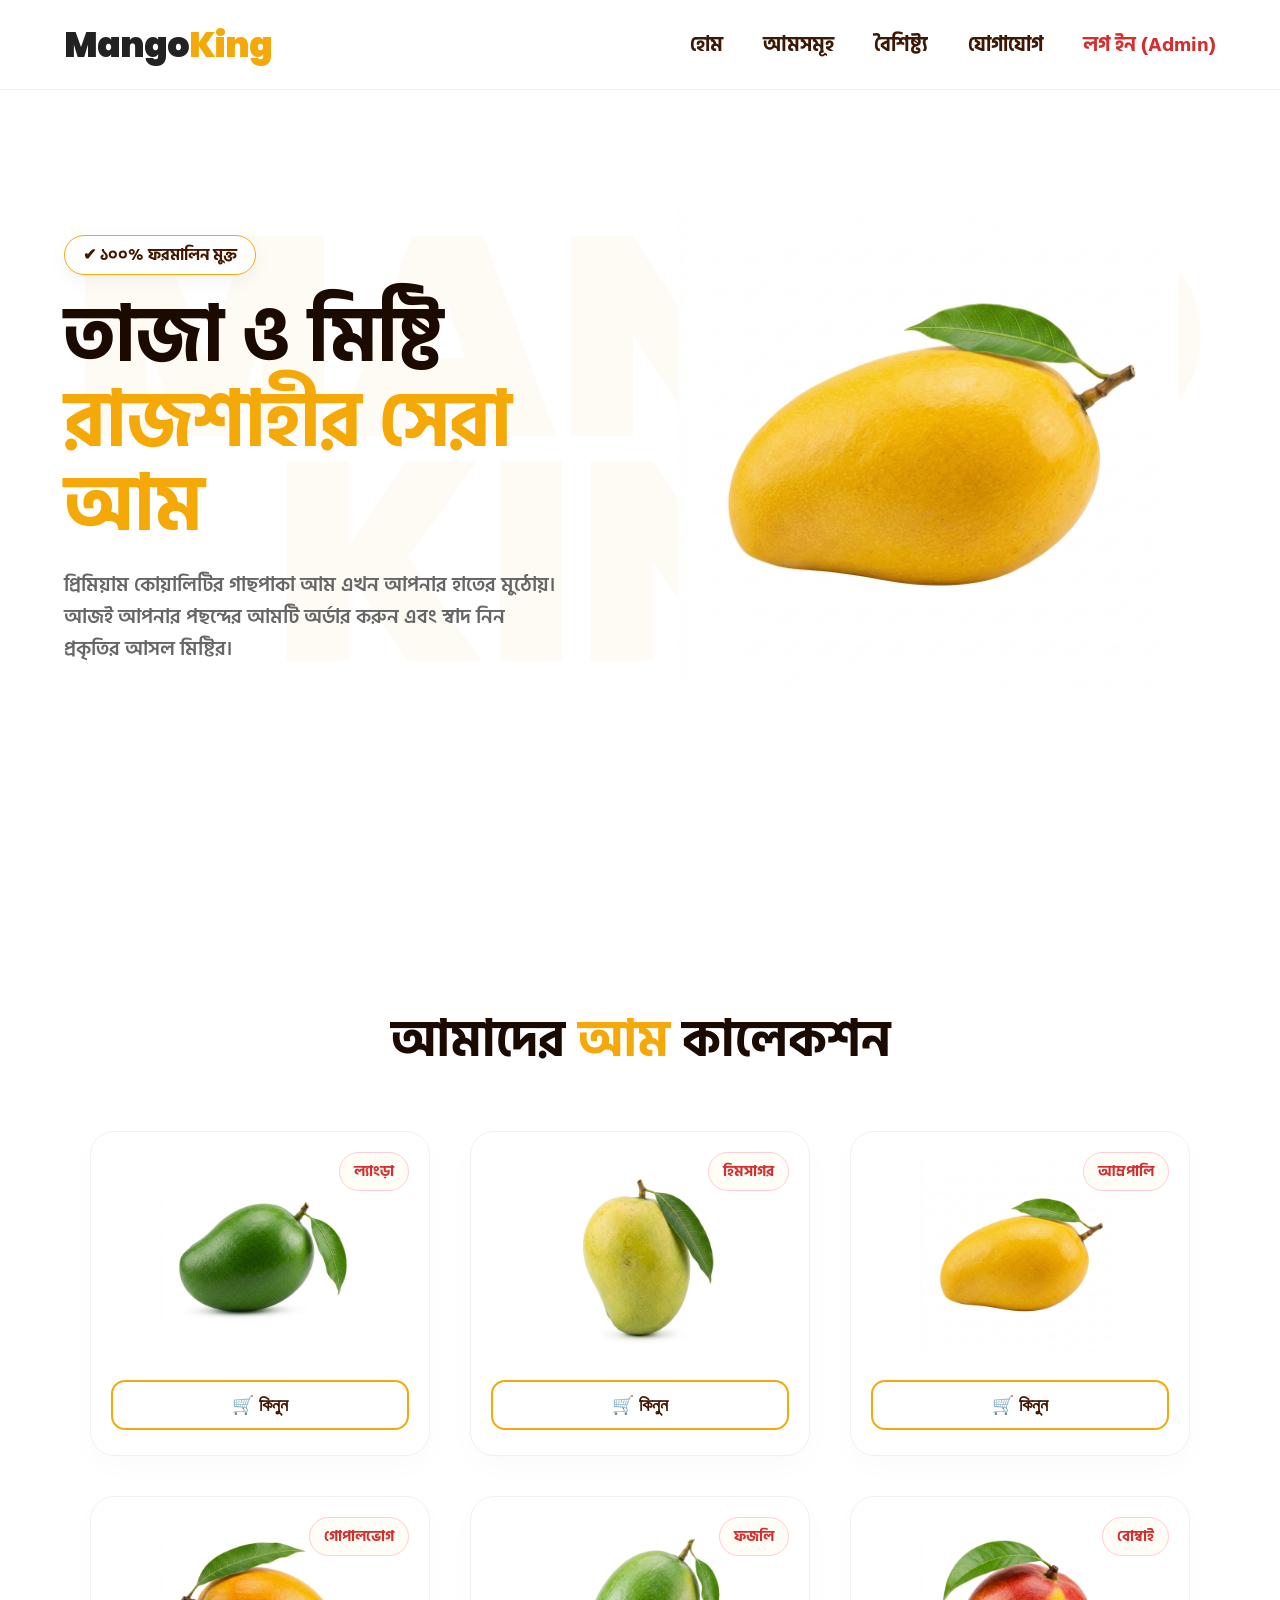
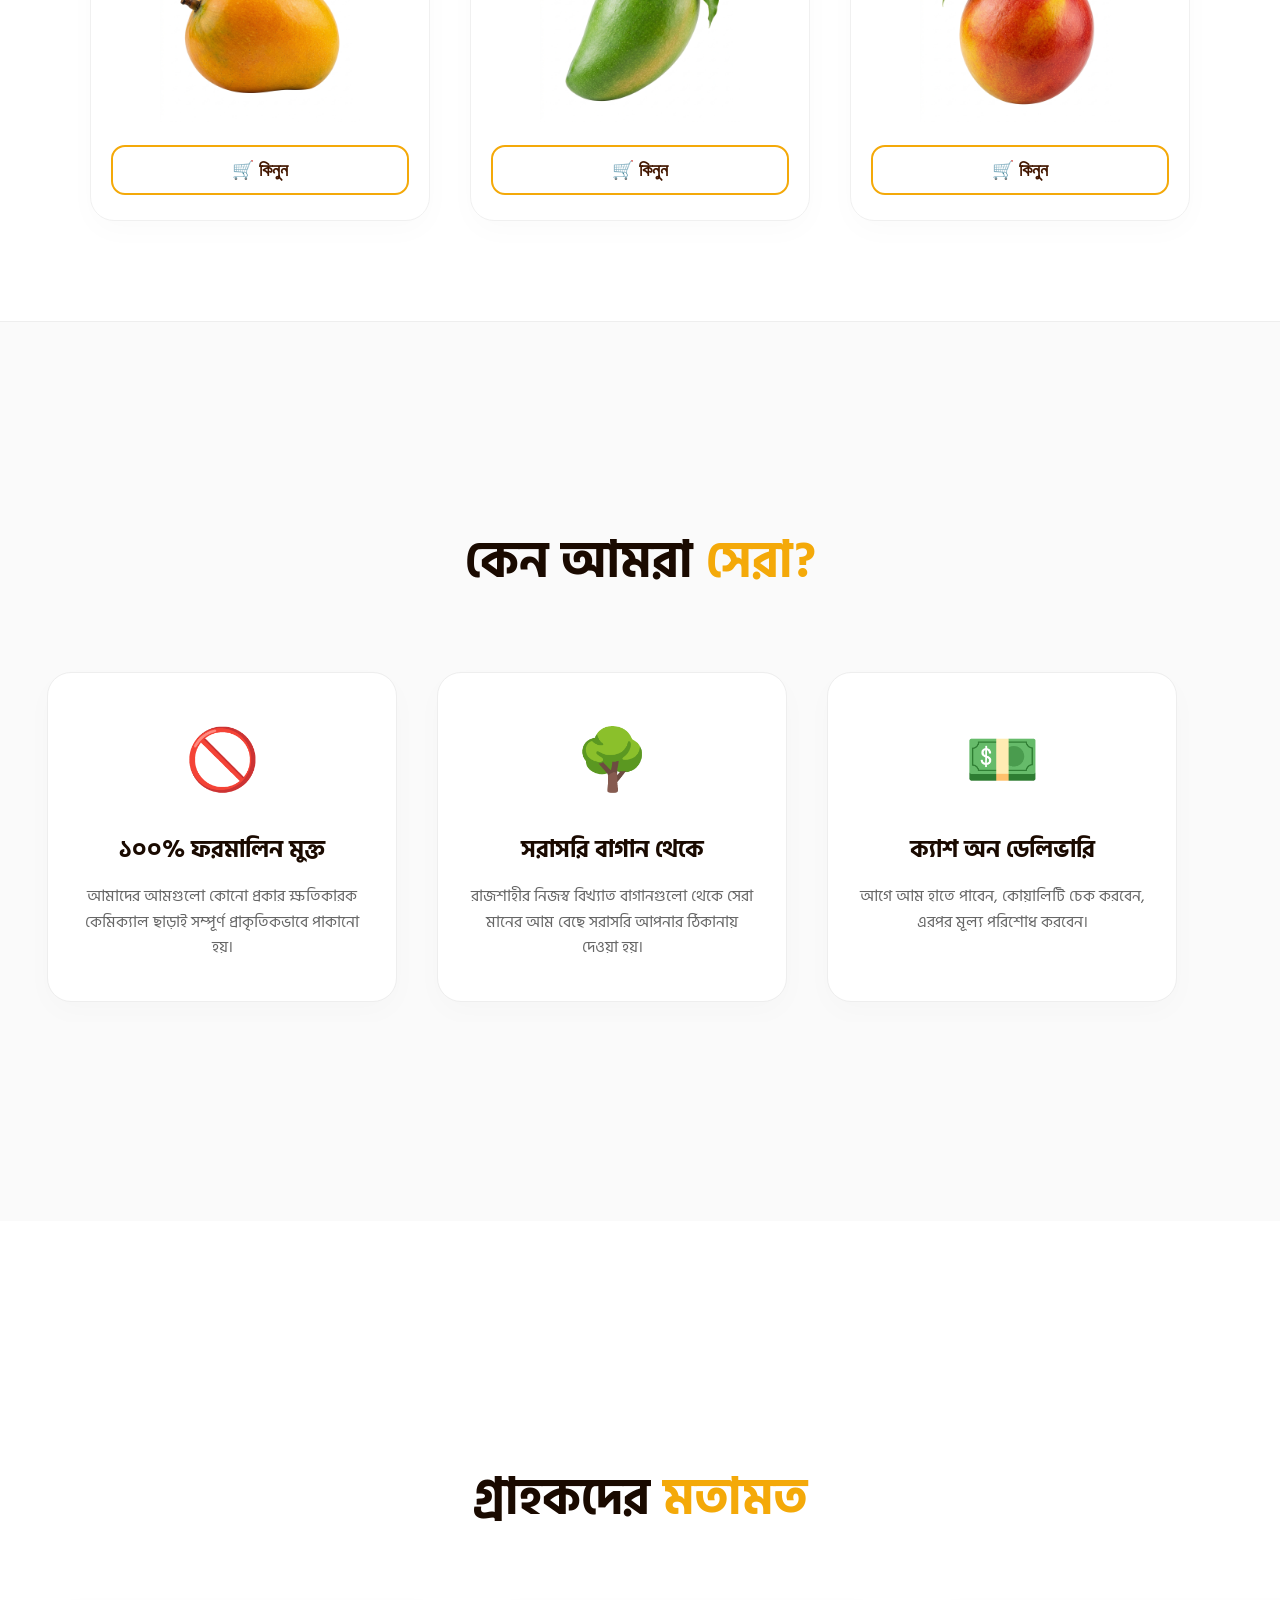
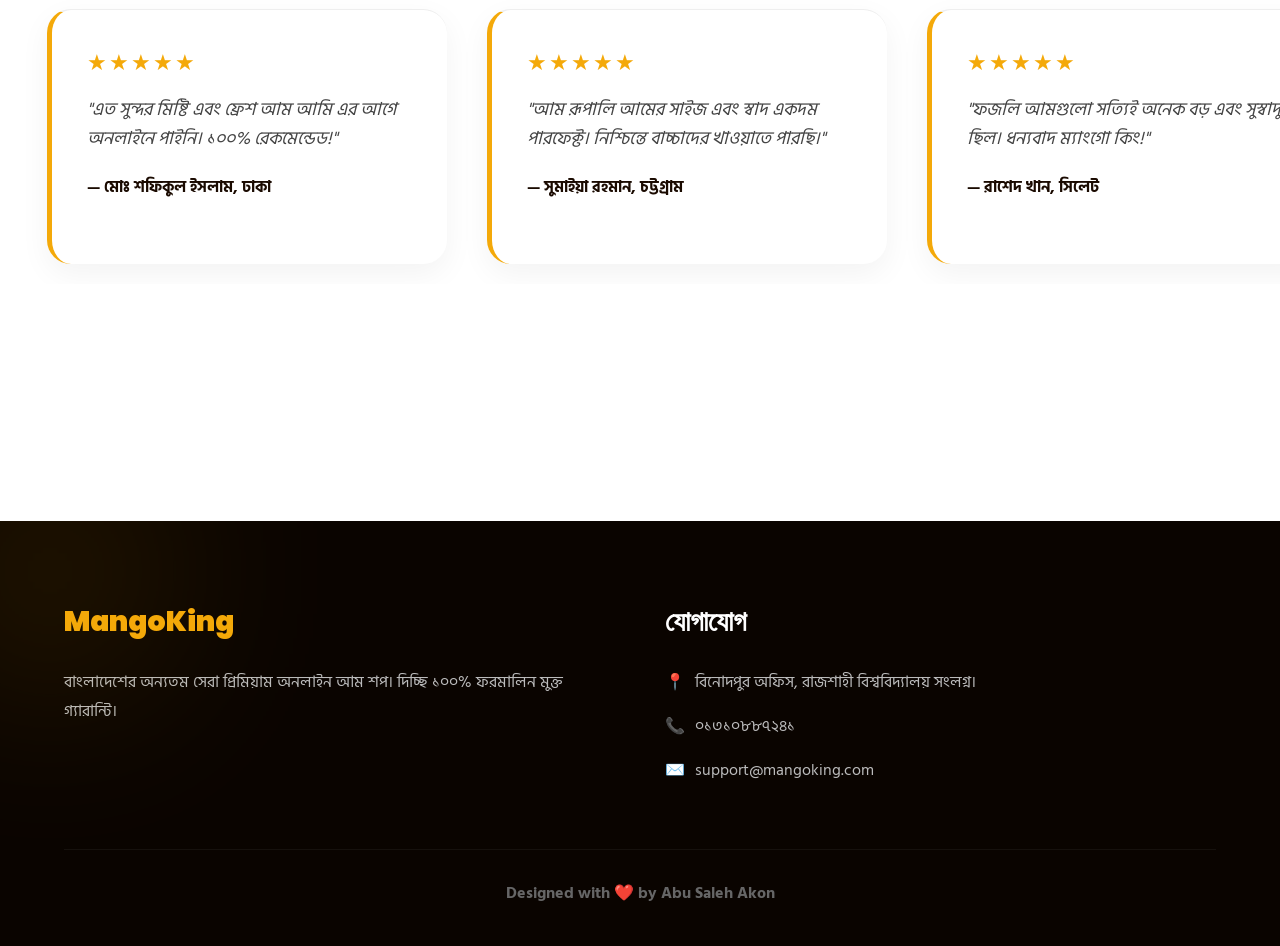
<file: index.html>
<!DOCTYPE html>
<html lang="bn">
<head>
  <meta charset="UTF-8" />
  <meta name="viewport" content="width=device-width, initial-scale=1.0, maximum-scale=1.0, user-scalable=no" />
  <title>MangoKing - Premium Magical Store</title>

  <link href="https://fonts.googleapis.com/css2?family=Hind+Siliguri:wght@500;700;800;900&family=Poppins:wght@700;800;900&display=swap" rel="stylesheet">

  <style>
    * { margin: 0; padding: 0; box-sizing: border-box; }

    /* MAGICAL MANGO CURSOR & SCROLL SNAP */
    html {
      scroll-snap-type: y mandatory;
      scroll-behavior: smooth;
    }
    body {
      font-family: "Hind Siliguri", sans-serif; background: #ffffff; color: #3a1505;
      overflow-x: hidden;
      cursor: url('data:image/svg+xml;utf8,<svg xmlns="http://www.w3.org/2000/svg" width="28" height="28" viewBox="0 0 64 64"><path fill="%23f4a909" stroke="%233d1805" stroke-width="2" d="M32 60c-15.5 0-28-12.5-28-28 0-15.5 12.5-28 28-28 15.5 0 28 12.5 28 28 0 15.5-12.5 28-28 28z"/></svg>') 14 14, auto;
    }

    ::-webkit-scrollbar { width: 0; display: none; }

    /* SNAP SECTIONS */
    section {
      min-height: 100vh;
      scroll-snap-align: start;
      scroll-snap-stop: always;
      position: relative;
      display: flex; flex-direction: column; justify-content: center;
    }

    /* GLASSMORPHISM HEADER & MOBILE MENU */
    header {
      height: 90px; background: rgba(255, 255, 255, 0.7); backdrop-filter: blur(25px); -webkit-backdrop-filter: blur(25px);
      display: flex; align-items: center; justify-content: space-between;
      padding: 0 5%; position: fixed; top: 0; left: 0; right: 0; z-index: 1000; transition: all 0.3s ease;
      border-bottom: 1px solid rgba(0, 0, 0, 0.05);
    }
    header.scrolled { box-shadow: 0 10px 30px rgba(0,0,0,0.05); }

    .logo { font-family: "Poppins", sans-serif; font-size: 35px; font-weight: 900; color: #222; z-index: 1001; letter-spacing: -1px; }
    .logo span { color: #f4a909; }

    nav { display: flex; gap: 40px; font-size: 20px; font-weight: 800; }
    nav a { color: #3d1805; text-decoration: none; transition: 0.3s; position: relative; }
    nav a:hover { color: #e06000; }
    nav a::after { content: ''; position: absolute; left: 0; bottom: -5px; width: 0; height: 3px; background: #e06000; transition: 0.3s; }
    nav a:hover::after { width: 100%; }

    .menu-btn { display: none; font-size: 35px; color: #3d1805; cursor: pointer; z-index: 1001; }

    /* HIGHLY REALISTIC FALLING LEAVES */
    #leaves-container { position: fixed; top: 0; left: 0; width: 100vw; height: 100vh; pointer-events: none; z-index: 999; overflow: hidden; }
    .falling-leaf {
      position: absolute; top: -150px;
      background: url('data:image/svg+xml;utf8,<svg xmlns="http://www.w3.org/2000/svg" viewBox="0 0 100 300"><defs><linearGradient id="g" x1="0%25" y1="0%25" x2="100%25" y2="100%25"><stop offset="0%25" stop-color="%2366bb6a"/><stop offset="50%25" stop-color="%232e7d32"/><stop offset="100%25" stop-color="%231b5e20"/></linearGradient></defs><path fill="url(%23g)" d="M50 10 C 90 80 80 230 50 290 C 20 230 10 80 50 10 Z"/><path stroke="%231b5e20" stroke-width="3" fill="none" d="M50 10 Q 50 150 50 290"/><path stroke="%234caf50" stroke-width="1.5" fill="none" opacity="0.6" d="M50 150 L75 100 M50 180 L70 140 M50 210 L65 180 M50 150 L25 100 M50 180 L30 140 M50 210 L35 180"/></svg>') no-repeat center/contain;
      opacity: 0.5; animation: fall linear infinite;
    }
    @keyframes fall { 0% { transform: translateY(-150px) rotate(-15deg) translateX(0); opacity: 0; } 10% { opacity: 0.8; } 90% { opacity: 0.8; } 100% { transform: translateY(110vh) rotate(45deg) translateX(200px); opacity: 0; } }

    /* ULTRA-PREMIUM HERO SECTION (FIXED LAYOUT) */
    .hero { 
      background: #ffffff; overflow: hidden; display: flex; align-items: center; justify-content: center; padding: 100px 5%;
    }
    
    .hero-bg-text {
      position: absolute; top: 50%; left: 50%; transform: translate(-50%, -50%);
      font-family: "Poppins", sans-serif; font-size: 22vw; font-weight: 900; line-height: 0.8;
      color: #f4a909; opacity: 0.04; text-align: center; white-space: nowrap; pointer-events: none; z-index: 1;
    }

    .hero-container {
      display: flex; align-items: center; justify-content: space-between; max-width: 1200px; width: 100%; z-index: 10;
    }

    .hero-content {
      flex: 1; max-width: 600px;
    }
    .eyebrow {
      display: inline-flex; align-items: center; gap: 8px; background: #fff;
      padding: 6px 18px; border-radius: 40px; font-size: 16px; font-weight: 800; color: #431700;
      margin-bottom: 20px; box-shadow: 0 5px 20px rgba(0,0,0,0.05); border: 1px solid #f4a909;
    }
    .main-title {
      font-size: clamp(45px, 6vw, 80px); line-height: 1.1; font-weight: 900; letter-spacing: -1px; color: #1a0a00;
    }
    .main-title span { color: #f4a909; display: block; }
    .hero-desc {
      font-size: 20px; color: #666; margin-top: 20px; line-height: 1.6; font-weight: 600; max-width: 500px;
    }

    .hero-image-wrapper {
      flex: 1; display: flex; justify-content: center; position: relative;
    }
    .hero-image-wrapper img {
      width: 100%; max-width: 500px; object-fit: contain; mix-blend-mode: multiply;
      animation: heroFloat 4s ease-in-out infinite alternate;
    }
    @keyframes heroFloat { 0% { transform: translateY(0px); } 100% { transform: translateY(-20px); } }

    /* PAGE 2: MANGO COLLECTION (CLEAN GRID) */
    .mango-page { background: #ffffff; padding: 100px 5%; }
    .section-title { font-size: 50px; font-weight: 900; color: #1a0a00; margin-bottom: 50px; text-align: center; opacity: 0; transform: translateY(40px); transition: all 1s ease-out; }
    .section-title.visible { opacity: 1; transform: translateY(0); }
    .section-title span { color: #f4a909; }

    .mango-grid { display: grid; grid-template-columns: repeat(3, 1fr); gap: 40px; max-width: 1100px; margin: 0 auto; width: 100%; }
    
    .sleek-card {
      background: #fff; border-radius: 24px; padding: 25px 20px; text-align: center;
      border: 1px solid #f0f0f0; box-shadow: 0 10px 30px rgba(0,0,0,0.02); position: relative;
      opacity: 0; transform: translateY(40px); transition: all 0.8s cubic-bezier(0.175, 0.885, 0.32, 1.275);
    }
    .sleek-card.visible { opacity: 1; transform: translateY(0); }
    .sleek-card:hover { transform: translateY(-10px); box-shadow: 0 25px 50px rgba(244, 169, 9, 0.1); border-color: #f4a909; }
    
    .sleek-card img { width: 100%; max-width: 200px; height: 200px; object-fit: contain; mix-blend-mode: multiply; transition: 0.4s; }
    .sleek-card:hover img { transform: scale(1.08) rotate(3deg); }
    
    .sleek-badge {
      position: absolute; top: 20px; right: 20px;
      background: #fffdf5; color: #d32f2f; border: 1px solid #ffcdd2;
      padding: 6px 14px; border-radius: 30px; font-size: 15px; font-weight: 900;
    }

    .sleek-buy-btn {
      width: 100%; background: #fff; color: #431700; border: 2px solid #f4a909;
      padding: 12px; border-radius: 14px; font-size: 18px; font-weight: 900; cursor: pointer;
      margin-top: 15px; transition: 0.3s;
    }
    .sleek-buy-btn:hover { background: #f4a909; color: #fff; transform: translateY(-3px); }
    .sleek-buy-btn:active { transform: scale(0.95); }

    /* PAGE 3: FEATURES */
    .features-page { background: #fafafa; padding: 100px 0; overflow: hidden; border-top: 1px solid #eee; }
    .features-page .section-title { padding: 0 5%; }
    .drag-scroll { display: flex; gap: 40px; width: 100%; overflow-x: auto; padding: 20px 5%; scroll-behavior: auto; -webkit-overflow-scrolling: touch; cursor: grab; }
    .drag-scroll::-webkit-scrollbar { display: none; }
    .drag-item { flex: 0 0 auto; user-select: none; }
    
    .feature-card { background: #fff; border-radius: 24px; padding: 40px 30px; text-align: center; transition: all 0.4s ease; width: 350px; opacity: 0; transform: translateY(40px); border: 1px solid #eee; box-shadow: 0 10px 30px rgba(0,0,0,0.02); }
    .feature-card.visible { opacity: 1; transform: translateY(0); pointer-events: all; }
    .f-icon { font-size: 60px; margin-bottom: 20px; display: inline-block; animation: floatIcon 3s infinite ease-in-out alternate; }
    @keyframes floatIcon { 0% { transform: translateY(0); } 100% { transform: translateY(-10px); } }
    .feature-card h3 { font-size: 24px; color: #1a0a00; margin-bottom: 15px; font-weight: 900; }
    .feature-card p { font-size: 16px; color: #666; line-height: 1.6; }

    /* PAGE 4: TESTIMONIALS */
    .testi-page { background: #ffffff; padding: 100px 0; overflow: hidden; position: relative; }
    .testi-page .section-title { padding: 0 5%; }
    .testi-card { background: #fff; width: 400px; padding: 35px; border-radius: 24px; box-shadow: 0 10px 30px rgba(0,0,0,0.05); border-left: 5px solid #f4a909; border-top: 1px solid #eee; opacity: 0; transform: translateY(40px); transition: all 0.6s ease-out; }
    .testi-card.visible { opacity: 1; transform: translateY(0); pointer-events: all; }
    .stars { color: #f4a909; font-size: 22px; margin-bottom: 15px; letter-spacing: 2px; }
    .testi-text { font-size: 18px; color: #444; font-style: italic; margin-bottom: 20px; line-height: 1.6; }
    .customer { font-weight: 900; color: #1a0a00; font-size: 16px; }

    /* FOOTER SECTION */
    footer { background: #0a0400; color: #fff; padding: 80px 5% 40px; position: relative; overflow: hidden; min-height: unset; scroll-snap-align: end; }
    footer::before { content: ""; position: absolute; top: -50px; left: -50px; width: 200px; height: 200px; background: #f4a909; filter: blur(100px); opacity: 0.15; pointer-events: none; }
    .footer-grid { display: grid; grid-template-columns: repeat(auto-fit, minmax(250px, 1fr)); gap: 50px; max-width: 1200px; margin: 0 auto; margin-bottom: 50px; }
    .footer-col h3 { font-size: 28px; font-family: "Poppins", sans-serif; color: #f4a909; margin-bottom: 25px; font-weight: 900; }
    .footer-col p { font-size: 16px; line-height: 1.8; color: #bbb; margin-bottom: 15px; display: flex; align-items: flex-start; gap: 10px; }
    .footer-bottom { text-align: center; padding-top: 30px; border-top: 1px solid rgba(255,255,255,0.05); color: #666; font-size: 16px; font-weight: 800; }
    .footer-bottom span { color: #f4a909; animation: heartbeat 1.5s infinite; display: inline-block; }
    @keyframes heartbeat { 0%, 100% { transform: scale(1); } 50% { transform: scale(1.3); } }

    /* DYNAMIC CHECKOUT MODAL */
    .checkout-modal { position: fixed; inset: 0; background: rgba(255, 255, 255, 0.9); backdrop-filter: blur(15px); z-index: 2000; display: flex; align-items: center; justify-content: center; opacity: 0; pointer-events: none; transition: 0.4s; padding: 20px; }
    .checkout-modal.active { opacity: 1; pointer-events: all; }
    .modal-content { width: 100%; max-width: 900px; height: 85vh; background: #fff; border-radius: 30px; overflow: hidden; display: flex; box-shadow: 0 30px 60px rgba(0,0,0,0.1); border: 1px solid #eee; transform: translateY(50px) scale(0.95); transition: 0.5s cubic-bezier(0.175, 0.885, 0.32, 1.275); }
    .checkout-modal.active .modal-content { transform: translateY(0) scale(1); }
    
    .modal-left { flex: 1; background: #fafafa; position: relative; display: flex; flex-direction: column; justify-content: center; align-items: center; padding: 40px; text-align: center; border-right: 1px solid #eee; }
    .modal-left img { width: 250px; height: 250px; object-fit: contain; margin-bottom: 20px; mix-blend-mode: multiply; }
    .modal-left h2 { font-size: 45px; font-weight: 900; color: #1a0a00; margin-bottom: 10px; }
    .mango-type-label { font-size: 20px; font-weight: 800; color: #e06000; }

    .modal-right { flex: 1.2; background: #fff; padding: 40px; display: flex; flex-direction: column; overflow-y: auto; position: relative; }
    .close-btn { position: absolute; top: 20px; right: 20px; font-size: 24px; cursor: pointer; color: #999; background: #f5f5f5; border-radius: 50%; width: 40px; height: 40px; display: flex; align-items: center; justify-content: center; transition: 0.3s; }
    .close-btn:hover { background: #ffebee; color: #d32f2f; transform: rotate(90deg); }

    .form-title { font-size: 26px; font-weight: 900; color: #1a0a00; margin-bottom: 20px; }
    .package-grid { display: grid; grid-template-columns: repeat(3, 1fr); gap: 10px; margin-bottom: 25px; }
    .package-card { background: #fafafa; border: 2px solid transparent; border-radius: 12px; padding: 15px 10px; text-align: center; cursor: pointer; transition: 0.3s; }
    .package-card h4 { font-size: 20px; font-weight: 900; color: #333; }
    .package-card.selected { border-color: #f4a909; background: #fff; box-shadow: 0 10px 20px rgba(244, 169, 9, 0.1); }

    .input-group { margin-bottom: 15px; }
    .input-group label { display: block; font-size: 15px; font-weight: 800; color: #777; margin-bottom: 5px; }
    .input-group input, .input-group textarea { width: 100%; padding: 15px; border: 2px solid #eee; border-radius: 10px; font-family: inherit; font-size: 16px; transition: 0.3s; background: #fcfcfc; }
    .input-group input:focus, .input-group textarea:focus { outline: none; border-color: #f4a909; background: #fff; }

    .billing-section { background: #fafafa; padding: 20px; border-radius: 12px; margin-bottom: 20px; }
    .bill-row { display: flex; justify-content: space-between; font-size: 16px; font-weight: 700; color: #555; margin-bottom: 10px; }
    .bill-row.total { font-size: 22px; font-weight: 900; color: #d32f2f; border-top: 2px dashed #ddd; padding-top: 15px; margin-top: 10px; }

    .confirm-btn { background: #1a0a00; color: #fff; width: 100%; padding: 18px; border: none; border-radius: 12px; font-size: 20px; font-weight: 900; font-family: inherit; cursor: pointer; transition: 0.3s; box-shadow: 0 10px 25px rgba(0,0,0,0.1); }
    .confirm-btn:hover { background: #f4a909; transform: translateY(-3px); box-shadow: 0 15px 30px rgba(244, 169, 9, 0.3); }

    .success-overlay { position: absolute; inset: 0; background: #fff; z-index: 50; display: flex; flex-direction: column; align-items: center; justify-content: center; opacity: 0; pointer-events: none; transition: 0.5s; text-align: center; padding: 30px; }
    .success-overlay.active { opacity: 1; pointer-events: all; }
    .success-icon { font-size: 80px; color: #4caf50; margin-bottom: 15px; }

    /* =========================================================
       📱 ULTIMATE MOBILE RESPONSIVENESS OVERHAUL
       ========================================================= */
    @media (max-width: 900px) {
      section { height: auto; min-height: 100vh; padding: 80px 5% 40px; }
      
      header { padding: 0 20px; height: 75px; }
      .logo { font-size: 28px; }
      .menu-btn { display: block; font-size: 30px; }
      
      nav {
        position: fixed; top: 0; right: -100%; width: 280px; height: 100vh;
        background: rgba(255, 255, 255, 0.95); backdrop-filter: blur(35px); -webkit-backdrop-filter: blur(35px);
        flex-direction: column; align-items: flex-start; padding: 100px 40px;
        box-shadow: -10px 0 30px rgba(0,0,0,0.1); transition: 0.4s ease;
      }
      nav.active { right: 0; }
      nav a { font-size: 18px; border-bottom: 1px solid rgba(0,0,0,0.05); width: 100%; padding-bottom: 15px; }

      /* Mobile Hero Fix (Stacked) */
      .hero { padding-top: 120px; align-items: flex-start; }
      .hero-container { flex-direction: column; text-align: center; }
      .hero-content { margin-bottom: 30px; max-width: 100%; }
      .hero-bg-text { font-size: 45vw; top: 30%; }
      .eyebrow { font-size: 14px; padding: 4px 12px; margin-bottom: 10px; }
      .main-title { font-size: 38px; }
      .hero-desc { font-size: 16px; margin: 15px auto 0; }
      .hero-image-wrapper img { max-width: 300px; height: 300px; }
      
      /* Mango Grid Mobile Fix (2 columns, Breathable) */
      .mango-page { padding-top: 100px; }
      .section-title { font-size: 32px; margin-bottom: 30px; }
      .mango-grid { grid-template-columns: repeat(2, 1fr); gap: 15px; }
      .sleek-card { padding: 15px 10px; border-radius: 16px; }
      .sleek-card img { height: 110px; max-width: 100%; margin-bottom: 5px; }
      .sleek-badge { top: 10px; right: 10px; font-size: 12px; padding: 3px 8px; }
      .sleek-buy-btn { font-size: 14px; padding: 8px; margin-top: 5px; border-radius: 8px; }

      .feature-card { width: 280px; padding: 30px 20px; }
      .testi-card { width: 300px; padding: 25px 20px; }

      .modal-content { flex-direction: column; height: 95vh; border-radius: 20px; }
      .modal-left { flex: none; height: 250px; padding: 20px; }
      .modal-left img { height: 120px; width: 120px; margin-bottom: 10px; }
      .modal-left h2 { font-size: 32px; }
      .modal-right { padding: 20px; }
      .package-card h4 { font-size: 16px; padding: 10px; }
    }
  </style>
</head>

<body>
  
  <div id="leaves-container"></div>

  <!-- HEADER -->
  <header id="mainHeader">
    <div class="logo">Mango<span>King</span></div>
    <nav id="navMenu">
      <a href="#hero" onclick="closeMenu()">হোম</a>
      <a href="#collection" onclick="closeMenu()">আমসমূহ</a>
      <a href="#features" onclick="closeMenu()">বৈশিষ্ট্য</a>
      <a href="#footer" onclick="closeMenu()">যোগাযোগ</a>
      <a href="admin.html" style="color:#d32f2f;">লগ ইন (Admin)</a>
    </nav>
    <div class="menu-btn" onclick="toggleMenu()">☰</div>
  </header>

  <!-- HERO SECTION (FIXED LAYOUT) -->
  <section class="hero" id="hero">
    <div class="hero-bg-text">MANGO<br>KING</div>
    <div class="hero-container">
      <div class="hero-content">
        <div class="eyebrow">✔ ১০০% ফরমালিন মুক্ত</div>
        <h1 class="main-title">তাজা ও মিষ্টি<br><span>রাজশাহীর সেরা আম</span></h1>
        <p class="hero-desc">প্রিমিয়াম কোয়ালিটির গাছপাকা আম এখন আপনার হাতের মুঠোয়। আজই আপনার পছন্দের আমটি অর্ডার করুন এবং স্বাদ নিন প্রকৃতির আসল মিষ্টির।</p>
      </div>
      <div class="hero-image-wrapper">
        <img src="mango_amrapali.png" alt="Premium Mango">
      </div>
    </div>
  </section>

  <!-- PAGE 2: MANGO COLLECTION (Breathable Grid) -->
  <section id="collection" class="mango-page">
    <h2 class="section-title reveal-target">আমাদের <span>আম</span> কালেকশন</h2>
    <div class="mango-grid">
      <div class="sleek-card reveal-target" style="transition-delay: 0.1s">
        <div class="sleek-badge">ল্যাংড়া</div>
        <img src="mango_langra.png" alt="Langra">
        <button class="sleek-buy-btn" onclick="openModal('ল্যাংড়া', 'mango_langra.png')">🛒 কিনুন</button>
      </div>
      <div class="sleek-card reveal-target" style="transition-delay: 0.2s">
        <div class="sleek-badge">হিমসাগর</div>
        <img src="mango_himsagar.png" alt="Himsagar">
        <button class="sleek-buy-btn" onclick="openModal('হিমসাগর', 'mango_himsagar.png')">🛒 কিনুন</button>
      </div>
      <div class="sleek-card reveal-target" style="transition-delay: 0.3s">
        <div class="sleek-badge">আম্রপালি</div>
        <img src="mango_amrapali.png" alt="Amrapali">
        <button class="sleek-buy-btn" onclick="openModal('আম্রপালি', 'mango_amrapali.png')">🛒 কিনুন</button>
      </div>
      <div class="sleek-card reveal-target" style="transition-delay: 0.4s">
        <div class="sleek-badge">গোপালভোগ</div>
        <img src="mango_gopalbhog.png" alt="Gopalbhog">
        <button class="sleek-buy-btn" onclick="openModal('গোপালভোগ', 'mango_gopalbhog.png')">🛒 কিনুন</button>
      </div>
      <div class="sleek-card reveal-target" style="transition-delay: 0.5s">
        <div class="sleek-badge">ফজলি</div>
        <img src="mango_fazli.png" alt="Fazli">
        <button class="sleek-buy-btn" onclick="openModal('ফজলি', 'mango_fazli.png')">🛒 কিনুন</button>
      </div>
      <div class="sleek-card reveal-target" style="transition-delay: 0.6s">
        <div class="sleek-badge">বোম্বাই</div>
        <img src="mango_bombai.png" alt="Bombai">
        <button class="sleek-buy-btn" onclick="openModal('বোম্বাই', 'mango_bombai.png')">🛒 কিনুন</button>
      </div>
    </div>
  </section>

  <!-- PAGE 3: FEATURES -->
  <section id="features" class="features-page">
    <h2 class="section-title reveal-target">কেন আমরা <span>সেরা?</span></h2>
    <div class="drag-scroll" id="featureScroller">
      <div class="drag-item feature-card reveal-target">
        <div class="f-icon">🚫</div>
        <h3>১০০% ফরমালিন মুক্ত</h3>
        <p>আমাদের আমগুলো কোনো প্রকার ক্ষতিকারক কেমিক্যাল ছাড়াই সম্পূর্ণ প্রাকৃতিকভাবে পাকানো হয়।</p>
      </div>
      <div class="drag-item feature-card reveal-target" style="transition-delay: 0.2s">
        <div class="f-icon">🌳</div>
        <h3>সরাসরি বাগান থেকে</h3>
        <p>রাজশাহীর নিজস্ব বিখ্যাত বাগানগুলো থেকে সেরা মানের আম বেছে সরাসরি আপনার ঠিকানায় দেওয়া হয়।</p>
      </div>
      <div class="drag-item feature-card reveal-target" style="transition-delay: 0.4s">
        <div class="f-icon">💵</div>
        <h3>ক্যাশ অন ডেলিভারি</h3>
        <p>আগে আম হাতে পাবেন, কোয়ালিটি চেক করবেন, এরপর মূল্য পরিশোধ করবেন।</p>
      </div>
    </div>
  </section>

  <!-- PAGE 4: TESTIMONIALS -->
  <section class="testi-page">
    <h2 class="section-title reveal-target">গ্রাহকদের <span>মতামত</span></h2>
    <div class="drag-scroll" id="testiScroller">
      <div class="drag-item testi-card reveal-target">
        <div class="stars">★★★★★</div>
        <p class="testi-text">"এত সুন্দর মিষ্টি এবং ফ্রেশ আম আমি এর আগে অনলাইনে পাইনি। ১০০% রেকমেন্ডেড!"</p>
        <p class="customer">— মোঃ শফিকুল ইসলাম, ঢাকা</p>
      </div>
      <div class="drag-item testi-card reveal-target" style="transition-delay: 0.2s">
        <div class="stars">★★★★★</div>
        <p class="testi-text">"আম রূপালি আমের সাইজ এবং স্বাদ একদম পারফেক্ট। নিশ্চিন্তে বাচ্চাদের খাওয়াতে পারছি।"</p>
        <p class="customer">— সুমাইয়া রহমান, চট্টগ্রাম</p>
      </div>
      <div class="drag-item testi-card reveal-target" style="transition-delay: 0.4s">
        <div class="stars">★★★★★</div>
        <p class="testi-text">"ফজলি আমগুলো সত্যিই অনেক বড় এবং সুস্বাদু ছিল। ধন্যবাদ ম্যাংগো কিং!"</p>
        <p class="customer">— রাশেদ খান, সিলেট</p>
      </div>
      <div class="drag-item testi-card reveal-target" style="transition-delay: 0.6s">
        <div class="stars">★★★★★</div>
        <p class="testi-text">"অসাধারণ প্যাকিং এবং দ্রুত ডেলিভারি। আমের স্বাদও খুব ভালো। আমি আবার অর্ডার করবো।"</p>
        <p class="customer">— সাব্বির আহমেদ, রাজশাহী</p>
      </div>
      <div class="drag-item testi-card reveal-target" style="transition-delay: 0.8s">
        <div class="stars">★★★★★</div>
        <p class="testi-text">"খুব ভয়ে ছিলাম অনলাইনে আম অর্ডার করতে। কিন্তু আপনাদের সার্ভিস দেখে মুগ্ধ। একদম ফ্রেশ আম পেয়েছি।"</p>
        <p class="customer">— নুসরাত জাহান, খুলনা</p>
      </div>
      <div class="drag-item testi-card reveal-target" style="transition-delay: 1.0s">
        <div class="stars">★★★★★</div>
        <p class="testi-text">"আমগুলো সাইজে বেশ বড় এবং মিষ্টি। দাম অনুযায়ী কোয়ালিটি অনেক ভালো। ধন্যবাদ।"</p>
        <p class="customer">— কামরুল হাসান, রংপুর</p>
      </div>
    </div>
  </section>

  <!-- FOOTER -->
  <footer id="footer">
    <div class="footer-grid">
      <div class="footer-col">
        <h3>MangoKing</h3>
        <p>বাংলাদেশের অন্যতম সেরা প্রিমিয়াম অনলাইন আম শপ। দিচ্ছি ১০০% ফরমালিন মুক্ত গ্যারান্টি।</p>
      </div>
      <div class="footer-col">
        <h3 style="color:#fff;">যোগাযোগ</h3>
        <p>📍 <span>বিনোদপুর অফিস, রাজশাহী বিশ্ববিদ্যালয় সংলগ্ন।</span></p>
        <p>📞 <span>০১৩১০৮৮৭২৪১</span></p>
        <p>✉️ <span>support@mangoking.com</span></p>
      </div>
    </div>
    <div class="footer-bottom">
      Designed with <span>❤️</span> by <b>Abu Saleh Akon</b>
    </div>
  </footer>

  <!-- CHECKOUT MODAL -->
  <div class="checkout-modal" id="checkoutModal">
    <div class="modal-content">
      <div class="close-btn" onclick="closeModal()">✕</div>
      <div class="modal-left">
        <img id="modalImg" src="mango_amrapali.png" alt="Mango">
        <h2 id="modalMangoName">আম রূপালি</h2>
        <div class="mango-type-label">তাজা ও রসালো</div>
      </div>
      <div class="modal-right">
        <div class="form-title">অর্ডার কনফার্ম করুন</div>
        <div class="package-grid">
          <div class="package-card" onclick="selectPackage(2, this)">
            <h4>২ কেজি</h4>
          </div>
          <div class="package-card selected" onclick="selectPackage(5, this)">
            <h4>৫ কেজি</h4>
          </div>
          <div class="package-card" onclick="selectPackage(10, this)">
            <h4>১০ কেজি</h4>
          </div>
        </div>
        <div class="input-group">
          <label>আপনার নাম</label>
          <input type="text" id="custName" placeholder="মোঃ রহিম..." required>
        </div>
        <div class="input-group">
          <label>মোবাইল নম্বর</label>
          <input type="tel" id="custPhone" placeholder="017........" required>
        </div>
        <div class="input-group">
          <label>ঠিকানা</label>
          <textarea id="custAddress" rows="2" placeholder="বাড়ি নং, এলাকা..." required></textarea>
        </div>
        <div class="billing-section">
          <div class="bill-row">
            <span>আমের মূল্য (৩০০ টাকা/কেজি)</span>
            <span id="calcFormula">৫ কেজি x ৩০০</span>
          </div>
          <div class="bill-row">
            <span>ডেলিভারি চার্জ</span>
            <span>১০০ টাকা</span>
          </div>
          <div class="bill-row total">
            <span>সর্বমোট বিল</span>
            <span id="totalBill">১৬০০ টাকা</span>
          </div>
        </div>
        <button class="confirm-btn" onclick="submitOrder()">অর্ডার কনফার্ম করুন</button>
        
        <div class="success-overlay" id="successOverlay">
          <div class="success-icon">✔</div>
          <h2 style="color: #1a0a00;">অর্ডার সম্পন্ন হয়েছে!</h2>
          <p style="color: #666; margin: 15px 0;">খুব জলদি আমরা কল করে কনফার্ম করবো।</p>
          <button class="confirm-btn" onclick="closeModal()">বন্ধ করুন</button>
        </div>
      </div>
    </div>
  </div>

  <script>
    // MOBILE MENU
    function toggleMenu() { document.getElementById('navMenu').classList.toggle('active'); }
    function closeMenu() { document.getElementById('navMenu').classList.remove('active'); }

    // HEADER BLUR SCROLL
    window.addEventListener('scroll', () => {
      const header = document.getElementById('mainHeader');
      if(window.scrollY > 10) header.classList.add('scrolled');
      else header.classList.remove('scrolled');
    });

    // SCROLL REVEAL (Snapping Animations)
    const observer = new IntersectionObserver((entries) => {
      entries.forEach(entry => { 
        if(entry.isIntersecting) {
          entry.target.classList.add('visible'); 
        }
      });
    }, { threshold: 0.2 });
    document.querySelectorAll('.reveal-target').forEach(el => observer.observe(el));

    // LEAVES ANIMATION
    function spawnLeaf() {
      const container = document.getElementById('leaves-container');
      const leaf = document.createElement('div');
      leaf.classList.add('falling-leaf');
      leaf.style.left = Math.random() * 100 + 'vw';
      leaf.style.animationDuration = (Math.random() * 6 + 6) + 's';
      const width = Math.random() * 15 + 25;
      leaf.style.width = width + 'px';
      leaf.style.height = (width * 3) + 'px';
      leaf.style.transform = `rotate(${Math.random() * 360}deg)`;
      container.appendChild(leaf);
      setTimeout(() => leaf.remove(), 12000);
    }
    setInterval(spawnLeaf, 1500);

    // PERFECT INFINITE SEAMLESS SCROLL FOR FEATURES & TESTIMONIALS
    function setupDragScroll(selector, speed) {
      const slider = document.querySelector(selector);
      if(!slider) return;
      let isDown = false, startX, scrollLeft;

      // Clone items to make 5 identical sets (guarantees massive overflow & no vacant space)
      const originalItems = Array.from(slider.children);
      for(let i=0; i<4; i++) {
        originalItems.forEach(item => {
           const clone = item.cloneNode(true);
           slider.appendChild(clone);
           observer.observe(clone); // FIX: Make sure the cloned items are observed so they don't remain invisible!
        });
      }

      function tick() {
        if(!isDown) { slider.scrollLeft += speed; }
        
        const oneSet = slider.scrollWidth / 5;
        
        // Seamless infinite loop magic: When it moves past the middle, jump back invisibly!
        if(slider.scrollLeft >= oneSet * 2) {
          slider.scrollLeft -= oneSet;
          if(isDown) scrollLeft -= oneSet; // Keep drag smooth
        } else if(slider.scrollLeft <= 0) {
          slider.scrollLeft += oneSet;
          if(isDown) scrollLeft += oneSet; // Keep drag smooth
        }
        
        requestAnimationFrame(tick);
      }
      
      // Start slightly shifted so user can immediately drag backwards if they want
      setTimeout(() => { 
        slider.scrollLeft = slider.scrollWidth / 5; 
        tick(); 
      }, 100);

      slider.addEventListener('mousedown', (e) => {
        isDown = true; slider.classList.add('active');
        startX = e.pageX - slider.offsetLeft; scrollLeft = slider.scrollLeft;
      });
      slider.addEventListener('mouseleave', () => { isDown = false; slider.classList.remove('active'); });
      slider.addEventListener('mouseup', () => { isDown = false; slider.classList.remove('active'); });
      slider.addEventListener('mousemove', (e) => {
        if(!isDown) return; e.preventDefault();
        const x = e.pageX - slider.offsetLeft; slider.scrollLeft = scrollLeft - (x - startX) * 2;
      });

      slider.addEventListener('touchstart', (e) => {
        isDown = true; startX = e.touches[0].pageX - slider.offsetLeft; scrollLeft = slider.scrollLeft;
      }, {passive: true});
      slider.addEventListener('touchend', () => { isDown = false; });
      slider.addEventListener('touchmove', (e) => {
        if(!isDown) return; 
        const x = e.touches[0].pageX - slider.offsetLeft; slider.scrollLeft = scrollLeft - (x - startX) * 2;
      }, {passive: true});
    }

    // Low speed, infinite seamless flow
    setupDragScroll('#featureScroller', 0.5);
    setupDragScroll('#testiScroller', 0.7);

    // CHECKOUT LOGIC
    let currentMango = ''; let currentKg = 5; const pricePerKg = 300; const deliveryCharge = 100; let totalBillAmount = 1600;

    function openModal(mangoName, imgFile) {
      currentMango = mangoName;
      document.getElementById('modalMangoName').innerText = mangoName;
      document.getElementById('modalImg').src = imgFile;
      document.getElementById('successOverlay').classList.remove('active');
      selectPackage(5, document.querySelectorAll('.package-card')[1]);
      document.getElementById('checkoutModal').classList.add('active');
    }

    function closeModal() { document.getElementById('checkoutModal').classList.remove('active'); }

    function selectPackage(kg, element) {
      currentKg = kg;
      document.querySelectorAll('.package-card').forEach(card => card.classList.remove('selected'));
      element.classList.add('selected');
      totalBillAmount = (kg * pricePerKg) + deliveryCharge;
      
      const kgStr = kg.toString().replace(/0/g,'০').replace(/1/g,'১').replace(/2/g,'২').replace(/5/g,'৫').replace(/10/g,'১০');
      document.getElementById('calcFormula').innerText = `${kgStr} কেজি x ৩00`;
      
      const totalStr = totalBillAmount.toString().replace(/0/g,'০').replace(/1/g,'১').replace(/2/g,'২').replace(/3/g,'৩').replace(/4/g,'৪').replace(/5/g,'৫').replace(/6/g,'৬').replace(/7/g,'৭').replace(/8/g,'৮').replace(/9/g,'৯');
      document.getElementById('totalBill').innerText = `${totalStr} টাকা`;
    }

    function submitOrder() {
      const name = document.getElementById('custName').value;
      const phone = document.getElementById('custPhone').value;
      const address = document.getElementById('custAddress').value;

      if(!name || !phone || !address) { alert("দয়া করে সব তথ্য পূরণ করুন।"); return; }

      const newOrder = {
        id: 'ORD-' + Math.floor(Math.random() * 10000), mango: currentMango, package: currentKg + ' কেজি', price: totalBillAmount + ' টাকা', customer: name, phone: phone, address: address, time: new Date().toLocaleString('bn-BD')
      };
      let orders = JSON.parse(localStorage.getItem('mangoOrders')) || [];
      orders.unshift(newOrder); localStorage.setItem('mangoOrders', JSON.stringify(orders));
      document.getElementById('successOverlay').classList.add('active');
    }
  </script>
</body>
</html>
</file>
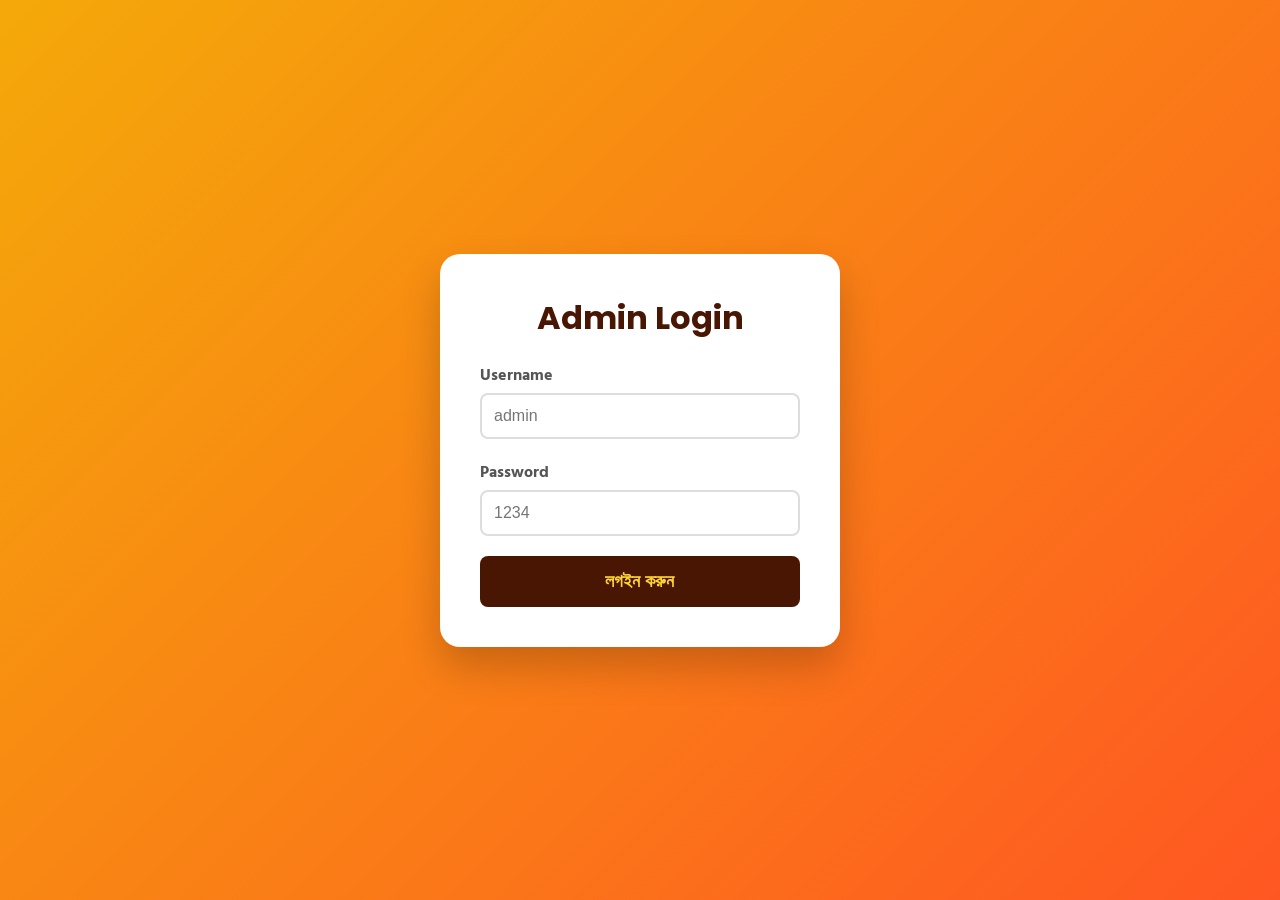
<file: admin.html>
<!DOCTYPE html>
<html lang="bn">
<head>
  <meta charset="UTF-8">
  <meta name="viewport" content="width=device-width, initial-scale=1.0">
  <title>MangoKing Admin Dashboard</title>
  <link href="https://fonts.googleapis.com/css2?family=Hind+Siliguri:wght@500;700;800&family=Poppins:wght@700;800&display=swap" rel="stylesheet">
  
  <style>
    * { margin: 0; padding: 0; box-sizing: border-box; }
    body { font-family: "Hind Siliguri", sans-serif; background: #f4f6f8; color: #333; }

    /* LOGIN SCREEN */
    #loginScreen {
      position: fixed; inset: 0; background: linear-gradient(135deg, #f4a909, #ff5722);
      display: flex; align-items: center; justify-content: center; z-index: 1000;
    }
    .login-box {
      background: #fff; padding: 40px; border-radius: 20px; box-shadow: 0 20px 40px rgba(0,0,0,0.2);
      width: 400px; text-align: center;
    }
    .login-box h2 { font-family: "Poppins", sans-serif; font-size: 32px; color: #4a1604; margin-bottom: 20px; }
    .input-group { margin-bottom: 20px; text-align: left; }
    .input-group label { display: block; font-weight: bold; margin-bottom: 5px; color: #555; }
    .input-group input { width: 100%; padding: 12px; border: 2px solid #ddd; border-radius: 8px; font-size: 16px; }
    .input-group input:focus { outline: none; border-color: #f4a909; }
    .btn { width: 100%; padding: 15px; background: #4a1604; color: #ffd431; font-weight: bold; font-size: 18px; border: none; border-radius: 8px; cursor: pointer; transition: 0.3s; }
    .btn:hover { background: #331003; }
    #loginError { color: red; margin-top: 15px; display: none; }

    /* DASHBOARD */
    #dashboard { display: none; }
    .header { background: #fff; padding: 20px 40px; box-shadow: 0 2px 10px rgba(0,0,0,0.05); display: flex; justify-content: space-between; align-items: center; }
    .header h1 { font-family: "Poppins", sans-serif; color: #f4a909; font-size: 28px; }
    .logout-btn { background: #ffebee; color: #c62828; padding: 8px 20px; border: none; border-radius: 5px; font-weight: bold; cursor: pointer; }

    .container { padding: 40px; max-width: 1200px; margin: 0 auto; }
    .stats { display: flex; gap: 20px; margin-bottom: 40px; }
    .stat-card { flex: 1; background: #fff; padding: 30px; border-radius: 15px; box-shadow: 0 5px 15px rgba(0,0,0,0.05); text-align: center; border-left: 5px solid #f4a909; }
    .stat-card h3 { font-size: 18px; color: #666; margin-bottom: 10px; }
    .stat-card p { font-size: 36px; font-weight: 900; color: #333; }

    .table-container { background: #fff; border-radius: 15px; box-shadow: 0 5px 15px rgba(0,0,0,0.05); overflow: hidden; }
    table { width: 100%; border-collapse: collapse; }
    th, td { padding: 15px 20px; text-align: left; border-bottom: 1px solid #eee; }
    th { background: #fafafa; font-weight: bold; color: #555; text-transform: uppercase; font-size: 14px; }
    td { font-size: 16px; color: #444; }
    tr:hover { background: #fffdf5; }
    
    .badge { padding: 5px 12px; border-radius: 20px; font-size: 14px; font-weight: bold; }
    .badge.pending { background: #fff3e0; color: #e65100; }
    
    .empty-state { text-align: center; padding: 60px; color: #999; font-size: 18px; }
  </style>
</head>
<body>

  <!-- LOGIN SCREEN -->
  <div id="loginScreen">
    <div class="login-box">
      <h2>Admin Login</h2>
      <div class="input-group">
        <label>Username</label>
        <input type="text" id="username" placeholder="admin">
      </div>
      <div class="input-group">
        <label>Password</label>
        <input type="password" id="password" placeholder="1234">
      </div>
      <button class="btn" onclick="checkLogin()">লগইন করুন</button>
      <p id="loginError">ভুল ইউজারনেম বা পাসওয়ার্ড!</p>
    </div>
  </div>

  <!-- DASHBOARD -->
  <div id="dashboard">
    <div class="header">
      <h1>MangoKing <span style="color:#333; font-size: 20px;">| Dashboard</span></h1>
      <button class="logout-btn" onclick="logout()">লগআউট</button>
    </div>

    <div class="container">
      <div style="background: #fff3e0; border-left: 5px solid #ff9800; padding: 15px; margin-bottom: 30px; border-radius: 8px; font-size: 16px; color: #e65100;">
        <strong>⚠️ গুরুত্বপূর্ণ নোট:</strong> যেহেতু এই সাইটটি ফ্রী গিটহাবে চলছে এবং কোনো ডাটাবেস নেই, তাই অর্ডারগুলো শুধুমাত্র আপনার ব্রাউজারের মেমোরিতে (LocalStorage) সেভ থাকে। আপনি মোবাইল থেকে অর্ডার করলে তা ল্যাপটপে দেখতে পাবেন না। আবার লোকাল ফোল্ডার থেকে ফাইল ওপেন করলেও লাইভ ওয়েবসাইটের অর্ডার দেখতে পাবেন না।
      </div>
      <div class="stats">
        <div class="stat-card">
          <h3>মোট অর্ডার</h3>
          <p id="totalOrdersCount">0</p>
        </div>
        <div class="stat-card">
          <h3>আজকের সেলস</h3>
          <p id="totalSalesAmount">০ টাকা</p>
        </div>
      </div>

      <div class="table-container">
        <table>
          <thead>
            <tr>
              <th>অর্ডার আইডি</th>
              <th>গ্রাহকের নাম</th>
              <th>মোবাইল</th>
              <th>আমের বিবরণ</th>
              <th>ঠিকানা</th>
              <th>মোট বিল</th>
              <th>স্ট্যাটাস</th>
            </tr>
          </thead>
          <tbody id="ordersTableBody">
            <!-- Data injected here -->
          </tbody>
        </table>
        <div id="emptyState" class="empty-state" style="display: none;">
          এখনো কোনো অর্ডার আসেনি!
        </div>
      </div>
    </div>
  </div>

  <script>
    // SIMPLE LOGIN LOGIC
    function checkLogin() {
      const u = document.getElementById('username').value;
      const p = document.getElementById('password').value;
      if (u === 'admin' && p === '1234') {
        document.getElementById('loginScreen').style.display = 'none';
        document.getElementById('dashboard').style.display = 'block';
        loadOrders();
      } else {
        document.getElementById('loginError').style.display = 'block';
      }
    }

    function logout() {
      document.getElementById('loginScreen').style.display = 'flex';
      document.getElementById('dashboard').style.display = 'none';
      document.getElementById('username').value = '';
      document.getElementById('password').value = '';
    }

    // LOAD ORDERS FROM LOCALSTORAGE
    function loadOrders() {
      const orders = JSON.parse(localStorage.getItem('mangoOrders')) || [];
      const tbody = document.getElementById('ordersTableBody');
      const emptyState = document.getElementById('emptyState');
      
      tbody.innerHTML = '';
      
      if(orders.length === 0) {
        emptyState.style.display = 'block';
        document.getElementById('totalOrdersCount').innerText = '0';
        document.getElementById('totalSalesAmount').innerText = '০ টাকা';
        return;
      }
      
      emptyState.style.display = 'none';
      document.getElementById('totalOrdersCount').innerText = orders.length;

      let totalSales = 0;

      orders.forEach(order => {
        // Parse the price number out of the string (e.g., "১৬০০ টাকা")
        const enPriceStr = order.price.replace(' টাকা','').replace(/০/g,'0').replace(/১/g,'1').replace(/২/g,'2').replace(/৩/g,'3').replace(/৪/g,'4').replace(/৫/g,'5').replace(/৬/g,'6').replace(/৭/g,'7').replace(/৮/g,'8').replace(/৯/g,'9');
        totalSales += parseInt(enPriceStr);

        const tr = document.createElement('tr');
        tr.innerHTML = `
          <td><strong>${order.id}</strong><br><span style="font-size:12px;color:#888">${order.time}</span></td>
          <td>${order.customer}</td>
          <td>${order.phone}</td>
          <td>${order.mango} (${order.package})</td>
          <td>${order.address}</td>
          <td style="color:#d32f2f; font-weight:bold;">${order.price}</td>
          <td><span class="badge pending">Pending</span></td>
        `;
        tbody.appendChild(tr);
      });

      // Format Total Sales
      const totalStr = totalSales.toString().replace(/0/g,'০').replace(/1/g,'১').replace(/2/g,'২').replace(/3/g,'৩').replace(/4/g,'৪').replace(/5/g,'৫').replace(/6/g,'৬').replace(/7/g,'৭').replace(/8/g,'৮').replace(/9/g,'৯');
      document.getElementById('totalSalesAmount').innerText = totalStr + ' টাকা';
    }
  </script>
</body>
</html>
</file>
